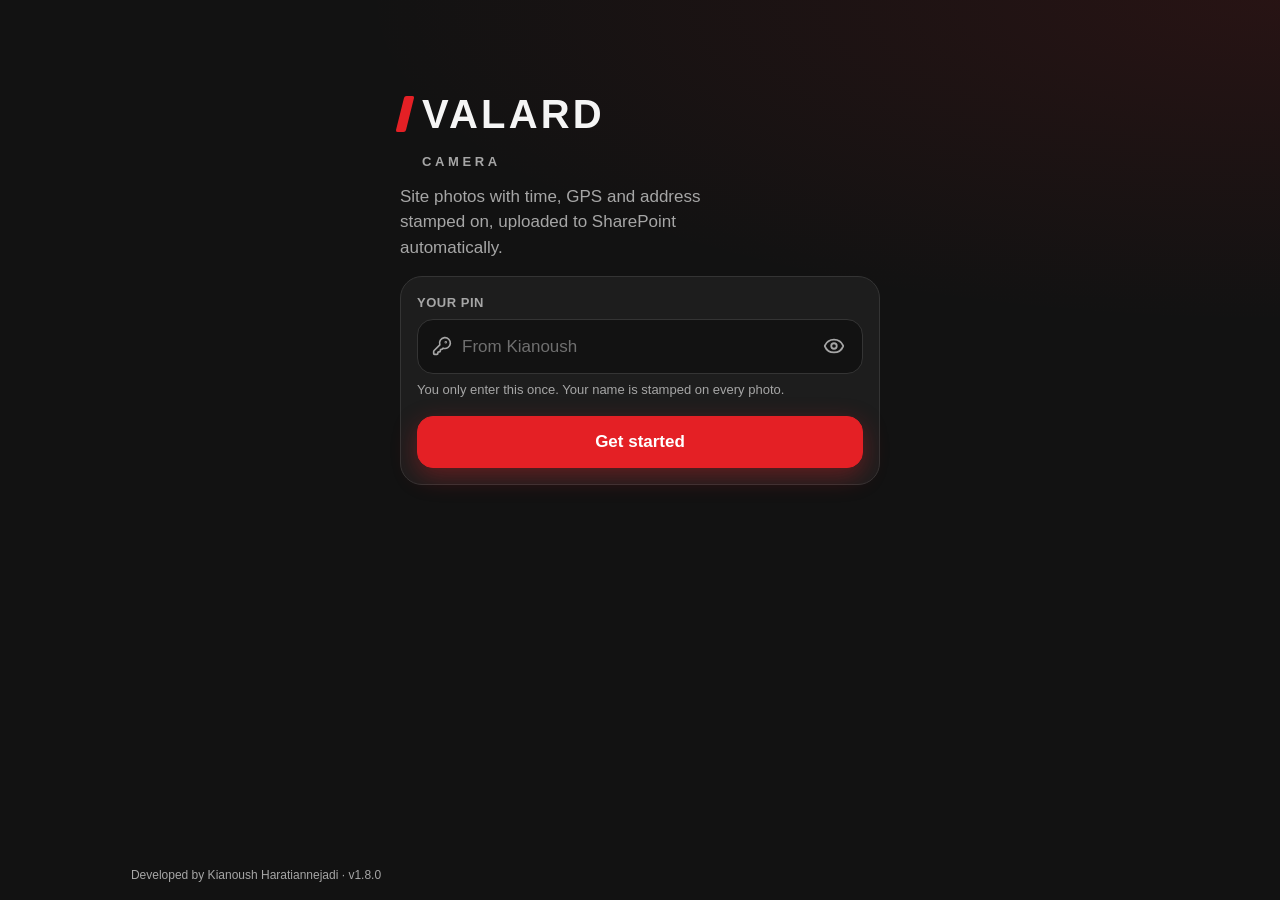
<file: index.html>
<!doctype html>
<html lang="en">
<head>
<meta charset="utf-8">
<meta name="viewport" content="width=device-width, initial-scale=1, viewport-fit=cover">
<title>Valard Camera</title>
<meta name="theme-color" content="#141414">
<meta name="apple-mobile-web-app-capable" content="yes">
<meta name="mobile-web-app-capable" content="yes">
<meta name="apple-mobile-web-app-status-bar-style" content="black-translucent">
<meta name="apple-mobile-web-app-title" content="Valard Cam">
<link rel="manifest" href="manifest.webmanifest">
<link rel="apple-touch-icon" href="icons/icon-180.png">
<link rel="icon" href="icons/icon-192.png">
<link rel="stylesheet" href="style.css">
</head>
<body>

<!-- Icon sprite (Lucide, 24px grid, 2px stroke) -->
<svg width="0" height="0" style="position:absolute" aria-hidden="true">
  <defs>
    <symbol id="i-pin" viewBox="0 0 24 24"><path d="M20 10c0 4.993-5.539 10.193-7.399 11.799a1 1 0 0 1-1.202 0C9.539 20.193 4 14.993 4 10a8 8 0 0 1 16 0"/><circle cx="12" cy="10" r="3"/></symbol>
    <symbol id="i-gear" viewBox="0 0 24 24"><circle cx="12" cy="12" r="3"/><path d="M19.4 15a1.65 1.65 0 0 0 .33 1.82l.06.06a2 2 0 1 1-2.83 2.83l-.06-.06a1.65 1.65 0 0 0-1.82-.33 1.65 1.65 0 0 0-1 1.51V21a2 2 0 1 1-4 0v-.09A1.65 1.65 0 0 0 9 19.4a1.65 1.65 0 0 0-1.82.33l-.06.06a2 2 0 1 1-2.83-2.83l.06-.06A1.65 1.65 0 0 0 4.68 15a1.65 1.65 0 0 0-1.51-1H3a2 2 0 1 1 0-4h.09A1.65 1.65 0 0 0 4.6 9a1.65 1.65 0 0 0-.33-1.82l-.06-.06a2 2 0 1 1 2.83-2.83l.06.06A1.65 1.65 0 0 0 9 4.68a1.65 1.65 0 0 0 1-1.51V3a2 2 0 1 1 4 0v.09a1.65 1.65 0 0 0 1 1.51 1.65 1.65 0 0 0 1.82-.33l.06-.06a2 2 0 1 1 2.83 2.83l-.06.06A1.65 1.65 0 0 0 19.4 9a1.65 1.65 0 0 0 1.51 1H21a2 2 0 1 1 0 4h-.09a1.65 1.65 0 0 0-1.51 1z"/></symbol>
    <symbol id="i-camera" viewBox="0 0 24 24"><path d="M14.5 4h-5L7 7H4a2 2 0 0 0-2 2v9a2 2 0 0 0 2 2h16a2 2 0 0 0 2-2V9a2 2 0 0 0-2-2h-3l-2.5-3z"/><circle cx="12" cy="13" r="3"/></symbol>
    <symbol id="i-video" viewBox="0 0 24 24"><path d="m16 13 5.223 3.482a.5.5 0 0 0 .777-.416V7.87a.5.5 0 0 0-.752-.432L16 10.5"/><rect x="2" y="6" width="14" height="12" rx="2"/></symbol>
    <symbol id="i-cloud" viewBox="0 0 24 24"><path d="M12 13v8"/><path d="M4 14.899A7 7 0 1 1 15.71 8h1.79a4.5 4.5 0 0 1 2.5 8.242"/><path d="m8 17 4-4 4 4"/></symbol>
    <symbol id="i-check" viewBox="0 0 24 24"><circle cx="12" cy="12" r="10"/><path d="m9 12 2 2 4-4"/></symbol>
    <symbol id="i-alert" viewBox="0 0 24 24"><path d="m21.73 18-8-14a2 2 0 0 0-3.48 0l-8 14A2 2 0 0 0 4 21h16a2 2 0 0 0 1.73-3"/><path d="M12 9v4"/><path d="M12 17h.01"/></symbol>
    <symbol id="i-retake" viewBox="0 0 24 24"><path d="M3 12a9 9 0 1 0 9-9 9.75 9.75 0 0 0-6.74 2.74L3 8"/><path d="M3 3v5h5"/></symbol>
    <symbol id="i-download" viewBox="0 0 24 24"><path d="M21 15v4a2 2 0 0 1-2 2H5a2 2 0 0 1-2-2v-4"/><path d="m7 10 5 5 5-5"/><path d="M12 15V3"/></symbol>
    <symbol id="i-back" viewBox="0 0 24 24"><path d="m15 18-6-6 6-6"/></symbol>
    <symbol id="i-user" viewBox="0 0 24 24"><path d="M19 21v-2a4 4 0 0 0-4-4H9a4 4 0 0 0-4 4v2"/><circle cx="12" cy="7" r="4"/></symbol>
    <symbol id="i-key" viewBox="0 0 24 24"><path d="M2.586 17.414A2 2 0 0 0 2 18.828V21a1 1 0 0 0 1 1h3a1 1 0 0 0 1-1v-1a1 1 0 0 1 1-1h1a1 1 0 0 0 1-1v-1a1 1 0 0 1 1-1h.172a2 2 0 0 0 1.414-.586l.814-.814a6.5 6.5 0 1 0-4-4z"/><circle cx="16.5" cy="7.5" r=".5"/></symbol>
    <symbol id="i-eye" viewBox="0 0 24 24"><path d="M2.062 12.348a1 1 0 0 1 0-.696 10.75 10.75 0 0 1 19.876 0 1 1 0 0 1 0 .696 10.75 10.75 0 0 1-19.876 0"/><circle cx="12" cy="12" r="3"/></symbol>
    <symbol id="i-x" viewBox="0 0 24 24"><path d="M18 6 6 18"/><path d="m6 6 12 12"/></symbol>
    <symbol id="i-folder" viewBox="0 0 24 24"><path d="M20 20a2 2 0 0 0 2-2V8a2 2 0 0 0-2-2h-7.9a2 2 0 0 1-1.69-.9L9.6 3.9A2 2 0 0 0 7.93 3H4a2 2 0 0 0-2 2v13a2 2 0 0 0 2 2Z"/></symbol>
  </defs>
</svg>

<!-- One-time setup -->
<section id="setup" class="screen" hidden>
  <div class="setup-hero" data-enter>
    <div class="wordmark big"><span class="wm-bar"></span>VALARD<small>CAMERA</small></div>
    <p class="lead">Site photos with time, GPS and address stamped on, uploaded to SharePoint automatically.</p>
  </div>
  <form class="card form" id="setup-form" data-enter onsubmit="return false">
    <label class="field" for="setup-code">
      <span class="field-label">Your PIN</span>
      <span class="input-wrap"><svg class="ic"><use href="#i-key"/></svg>
        <input id="setup-code" type="password" autocomplete="off" autocapitalize="off" autocorrect="off" spellcheck="false" placeholder="From Kianoush">
        <button type="button" class="reveal" data-reveal="setup-code" aria-label="Show PIN"><svg class="ic"><use href="#i-eye"/></svg></button></span>
      <span class="hint">You only enter this once. Your name is stamped on every photo.</span>
    </label>
    <p id="setup-err" class="err" role="alert"></p>
    <button id="setup-save" class="btn primary block" type="submit">Get started</button>
  </form>
  <p class="credit app-credit" data-enter></p>
</section>

<!-- Home / capture -->
<section id="home" class="screen" hidden>
  <header class="topbar" data-enter>
    <div class="wordmark"><span class="wm-bar"></span>VALARD<small>CAMERA</small></div>
    <button id="open-settings" class="icon-btn" aria-label="Settings"><svg class="ic"><use href="#i-gear"/></svg></button>
  </header>

  <div class="clock" data-enter aria-live="off">
    <div class="clock-hello" id="hello"></div>
    <div class="clock-time" id="clock-time">--:--:--</div>
    <div class="clock-date" id="clock-date"></div>
  </div>

  <div class="card loc" data-enter>
    <div class="loc-head">
      <div class="loc-icon"><svg class="ic"><use href="#i-pin"/></svg></div>
      <div class="loc-text">
        <div class="addr" id="addr-text">Finding address…</div>
        <div class="coords" id="coords-text">Waiting for GPS</div>
      </div>
    </div>
    <div class="chips">
      <div class="chip-stat"><span class="dot" id="gps-dot"></span><span id="gps-text">GPS searching</span></div>
      <div class="chip-stat compass-chip">
        <svg class="dial" viewBox="0 0 40 40" aria-hidden="true">
          <circle cx="20" cy="20" r="18" class="dial-ring"/>
          <g id="dial-rose">
            <path d="M20 5 L23 20 L20 18 L17 20 Z" class="dial-n"/>
            <path d="M20 35 L17 20 L20 22 L23 20 Z" class="dial-s"/>
          </g>
        </svg>
        <span id="compass-text">Compass</span>
      </div>
      <button id="compass-enable" class="chip-btn" hidden>Enable compass</button>
    </div>
  </div>

  <div class="sync" id="sync" data-enter>
    <svg class="ic sync-ic" id="sync-ic"><use href="#i-check"/></svg>
    <span id="queue-banner">Ready</span>
  </div>

  <div id="testmode" class="card warn" hidden>
    <svg class="ic"><use href="#i-alert"/></svg>
    <span>Not connected. Enter the team code in Settings. Photos are saved to your phone for now.</span>
  </div>

  <section class="recent" data-enter aria-labelledby="recent-title">
    <div class="recent-head">
      <h2 id="recent-title">Recent photos</h2>
      <span class="muted small">Last 48 hours <span id="recent-count"></span></span>
    </div>
    <ul class="recent-list" id="recent-list"></ul>
  </section>

  <div class="shutter-wrap" data-enter>
    <div class="capture-row">
      <div class="capture">
        <button id="video-btn" class="shutter video" aria-label="Record video">
          <span class="shutter-core"><svg class="ic"><use href="#i-video"/></svg></span>
        </button>
        <p class="shutter-label">Video</p>
      </div>
      <div class="capture">
        <button id="shutter" class="shutter" aria-label="Take photo">
          <span class="shutter-halo"></span>
          <span class="shutter-core"><svg class="ic"><use href="#i-camera"/></svg></span>
        </button>
        <p class="shutter-label">Photo</p>
      </div>
    </div>
    <p class="credit app-credit"></p>
  </div>
</section>

<!-- Preview / approve -->
<section id="preview" class="screen dark" hidden>
  <div class="preview-img"><img id="preview-img" alt="Stamped photo preview"><video id="preview-video" playsinline controls hidden></video></div>
  <div class="sheet" id="preview-sheet">
    <div class="sheet-dest"><svg class="ic"><use href="#i-folder"/></svg><span id="preview-dest">Photos</span><span id="preview-note" class="preview-note" hidden></span></div>
    <div class="preview-actions">
      <button id="retake" class="btn"><svg class="ic"><use href="#i-retake"/></svg>Retake</button>
      <button id="approve" class="btn primary"><svg class="ic"><use href="#i-cloud"/></svg>Approve &amp; upload</button>
    </div>
    <button id="save-copy" class="link-btn"><svg class="ic"><use href="#i-download"/></svg>Save a copy to my phone</button>
  </div>
</section>

<!-- Settings -->
<section id="settings" class="screen" hidden>
  <header class="topbar" data-enter>
    <button id="close-settings" class="icon-btn back" aria-label="Back"><svg class="ic"><use href="#i-back"/></svg></button>
    <div class="topbar-title">Settings</div>
    <span class="icon-btn-spacer"></span>
  </header>
  <form class="card form" data-enter onsubmit="return false">
    <div class="field">
      <span class="field-label">Signed in as</span>
      <div class="whoami"><svg class="ic"><use href="#i-user"/></svg><span id="set-name"></span></div>
    </div>
    <label class="field" for="set-code">
      <span class="field-label">New PIN</span>
      <span class="input-wrap"><svg class="ic"><use href="#i-key"/></svg>
        <input id="set-code" type="password" autocomplete="off" autocapitalize="off" autocorrect="off" spellcheck="false" placeholder="Only if Kianoush gives you a new one">
        <button type="button" class="reveal" data-reveal="set-code" aria-label="Show PIN"><svg class="ic"><use href="#i-eye"/></svg></button></span>
    </label>
    <button id="set-save" class="btn primary block" type="submit">Use new PIN</button>
  </form>
  <div class="card" data-enter>
    <div class="row-between"><span class="field-label">Uploads</span><span id="set-queue" class="muted"></span></div>
    <button id="set-retry" class="btn block">Upload waiting photos now</button>
  </div>
  <p class="muted small center" id="set-version" data-enter></p>
  <p class="credit app-credit" data-enter></p>
</section>

<div id="busy" class="busy" hidden>
  <div class="busy-card">
    <svg class="ring" viewBox="0 0 50 50" aria-hidden="true"><circle cx="25" cy="25" r="20"/></svg>
    <p id="busy-text">Stamping photo…</p>
  </div>
</div>
<div id="photo" class="modal" role="dialog" aria-modal="true" aria-labelledby="photo-when" hidden>
  <div class="modal-card">
    <button id="photo-close" class="icon-btn modal-close" aria-label="Close"><svg class="ic"><use href="#i-x"/></svg></button>
    <img id="photo-img" alt="Selected photo">
    <div class="modal-info">
      <div id="photo-when" class="modal-when"></div>
      <div id="photo-status" class="recent-status"></div>
      <div class="sheet-dest"><svg class="ic"><use href="#i-folder"/></svg><span id="photo-dest"></span></div>
    </div>
  </div>
</div>
<div id="toast" class="toast" role="status" aria-live="polite" hidden></div>
<input id="camera-input" type="file" accept="image/*" capture="environment" hidden>
<input id="video-input" type="file" accept="video/*" capture="environment" hidden>

<script src="vendor/gsap.min.js"></script>
<script src="config.js"></script>
<script src="stamp.js"></script>
<script src="ui.js"></script>
<script src="app.js"></script>
</body>
</html>
</file>
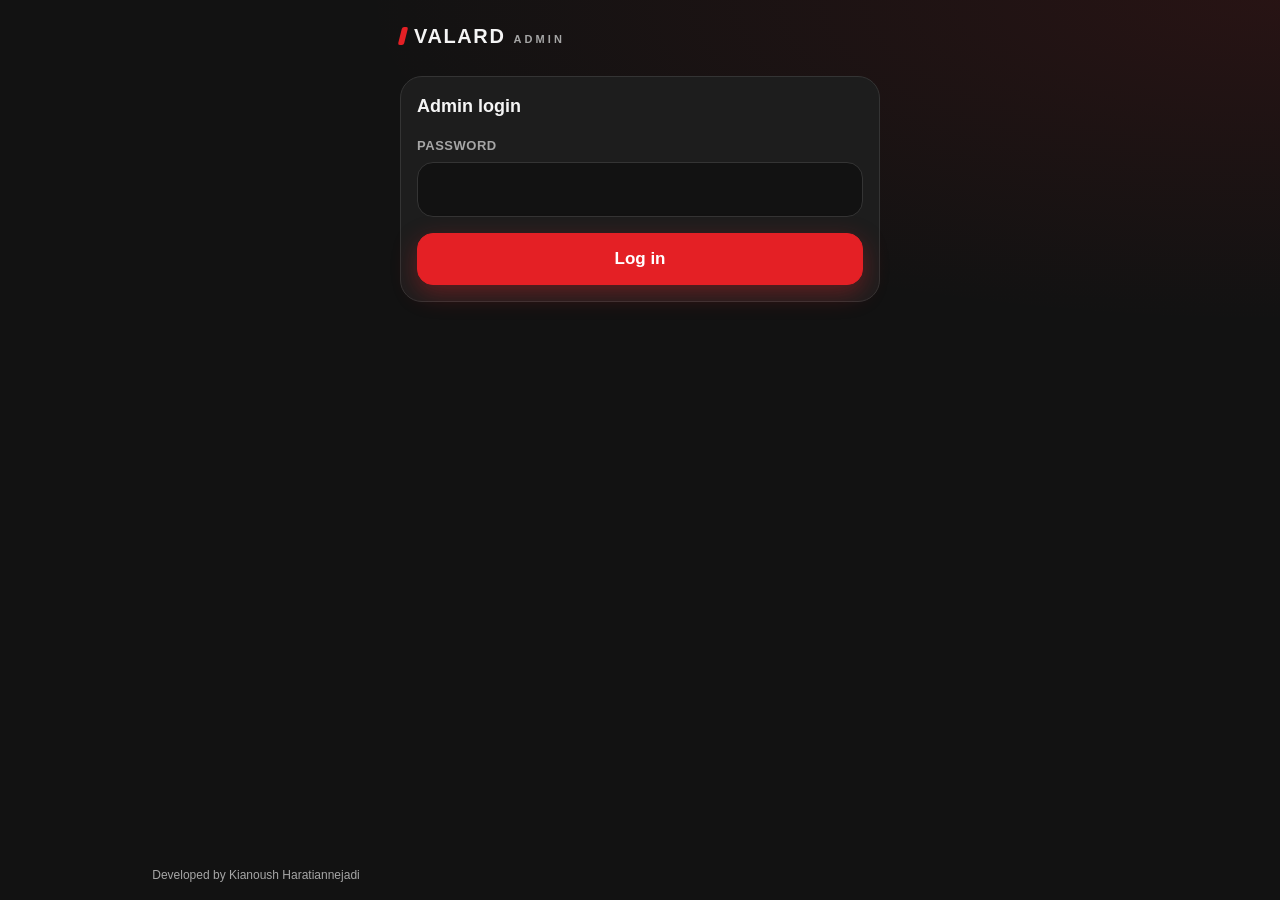
<file: admin.html>
<!doctype html>
<html lang="en">
<head>
<meta charset="utf-8">
<meta name="viewport" content="width=device-width, initial-scale=1, viewport-fit=cover">
<title>Valard Camera Admin</title>
<meta name="robots" content="noindex">
<link rel="icon" href="icons/icon-192.png">
<link rel="stylesheet" href="style.css">
<style>
  .screen { position: static; min-height: 100%; }
  h2 { margin: 0; font-size: 18px; }
  a { color: #ff6b6f; }
  .people { display: flex; flex-direction: column; gap: 8px; }
  .person {
    display: grid; grid-template-columns: 1fr auto auto; align-items: center; gap: 8px;
    background: var(--bg); border: 1px solid var(--line); border-radius: var(--r-md); padding: 8px 8px 8px 14px;
  }
  .person .who { font-weight: 700; }
  .person .pin { font: 14px ui-monospace, Menlo, Consolas, monospace; color: var(--muted); }
  .person .pin.shown { color: var(--text); }
  .mini { min-height: 40px; min-width: 40px; padding: 0 10px; border-radius: 10px; border: 1px solid var(--line); background: var(--surface-2); color: var(--text); font-weight: 600; font-size: 14px; }
  .mini.danger { color: #ff6b6f; }
  .add-row { display: grid; grid-template-columns: 1fr; gap: 10px; }
  .pin-row { display: grid; grid-template-columns: 1fr auto; gap: 8px; }
  .status { font-size: 14px; margin: 0; }
  .status.ok { color: var(--good); }
  .status.warn { color: var(--ok); }
  .empty { color: var(--muted); font-size: 14px; text-align: center; padding: 12px; }
  .steps { margin: 0; padding-left: 20px; color: var(--muted); font-size: 14px; display: grid; gap: 4px; }
  .steps b { color: var(--text); }
</style>
</head>
<body>
<section class="screen">
  <header class="topbar">
    <div class="wordmark"><span class="wm-bar"></span>VALARD<small>ADMIN</small></div>
    <button id="logout" class="mini" hidden>Log out</button>
  </header>

  <!-- Login -->
  <form id="login" class="card form" onsubmit="return false">
    <h2>Admin login</h2>
    <label class="field">
      <span class="field-label">Password</span>
      <span class="input-wrap"><input id="pass" type="password" autocomplete="current-password"></span>
    </label>
    <p id="login-err" class="err" role="alert"></p>
    <button id="login-btn" class="btn primary block" type="submit">Log in</button>
  </form>

  <!-- First-time setup -->
  <form id="setup" class="card form" onsubmit="return false" hidden>
    <h2>First-time setup</h2>
    <ol class="steps">
      <li>Open <a href="https://github.com/settings/personal-access-tokens/new" target="_blank" rel="noopener">GitHub › New fine-grained token</a>.</li>
      <li>Name it <b>Valard Camera admin</b>, expiration up to 1 year.</li>
      <li>Repository access: <b>Only select repositories › Valard-Camera-app</b>.</li>
      <li>Permissions › Repository › <b>Contents: Read and write</b>. Generate and copy it.</li>
    </ol>
    <label class="field">
      <span class="field-label">GitHub token</span>
      <span class="input-wrap"><input id="token" type="password" autocomplete="off" spellcheck="false" placeholder="github_pat_…"></span>
      <span class="hint">Stored only encrypted with your admin password.</span>
    </label>
    <p id="setup-err" class="err" role="alert"></p>
    <button id="setup-btn" class="btn primary block" type="submit">Save setup</button>
  </form>

  <!-- People -->
  <div id="main" hidden>
    <div class="card">
      <div class="row-between"><h2>People &amp; PINs</h2><span id="count" class="muted small"></span></div>
      <div id="people" class="people"></div>
    </div>

    <form id="add" class="card form" onsubmit="return false" style="margin-top:16px">
      <h2>Add a person</h2>
      <div class="add-row">
        <label class="field">
          <span class="field-label">Name (stamped on photos)</span>
          <span class="input-wrap"><input id="new-name" autocomplete="off" autocapitalize="words" placeholder="e.g. John Smith"></span>
        </label>
        <label class="field">
          <span class="field-label">PIN</span>
          <div class="pin-row">
            <span class="input-wrap"><input id="new-pin" autocomplete="off" autocapitalize="off" spellcheck="false" placeholder="Same as in the flow"></span>
            <button id="gen" class="mini" type="button">Generate</button>
          </div>
          <span class="hint">Remember: the PIN must also be in the flow's Condition (OR).</span>
        </label>
      </div>
      <p id="add-err" class="err" role="alert"></p>
      <button id="add-btn" class="btn block" type="submit">Add to list</button>
    </form>

    <div class="card" style="margin-top:16px">
      <button id="save" class="btn primary block">Save changes</button>
      <p id="status" class="status muted"></p>
    </div>
  </div>

  <p class="credit">Developed by Kianoush Haratiannejadi</p>
</section>

<script>
(function () {
  'use strict';
  const REPO = 'Kianoush-h/Valard-Camera-app';
  const PIN_ITER = 200000, ADMIN_ITER = 310000;
  const $ = id => document.getElementById(id);
  const te = new TextEncoder(), td = new TextDecoder();
  const b64 = a => btoa(String.fromCharCode(...new Uint8Array(a)));
  const unb64 = s => Uint8Array.from(atob(s), c => c.charCodeAt(0));
  const hex = a => Array.from(a, b => b.toString(16).padStart(2, '0')).join('');
  const b64utf8 = s => btoa(unescape(encodeURIComponent(s)));
  const rnd = n => crypto.getRandomValues(new Uint8Array(n));

  let session = null; // { pass, token, people: [{name, pin, added}] }
  let dirty = false;

  // ---------- crypto

  async function passKey(pass, salt, iter) {
    const base = await crypto.subtle.importKey('raw', te.encode(pass), 'PBKDF2', false, ['deriveKey']);
    return crypto.subtle.deriveKey({ name: 'PBKDF2', salt, iterations: iter, hash: 'SHA-256' },
      base, { name: 'AES-GCM', length: 256 }, false, ['encrypt', 'decrypt']);
  }

  async function sealAdmin(pass, obj) {
    const salt = rnd(16), iv = rnd(12);
    const key = await passKey(pass, salt, ADMIN_ITER);
    const data = await crypto.subtle.encrypt({ name: 'AES-GCM', iv }, key, te.encode(JSON.stringify(obj)));
    return JSON.stringify({ v: 1, salt: b64(salt), iter: ADMIN_ITER, iv: b64(iv), data: b64(data) }, null, 1);
  }

  async function openAdmin(pass, blob) {
    const key = await passKey(pass, unb64(blob.salt), blob.iter);
    const plain = await crypto.subtle.decrypt({ name: 'AES-GCM', iv: unb64(blob.iv) }, key, unb64(blob.data));
    return JSON.parse(td.decode(plain));
  }

  // pins.json entry: id = first 16 bytes of PBKDF2(pin), name encrypted with bytes 32..64.
  async function pinEntry(pin, salt, name) {
    const base = await crypto.subtle.importKey('raw', te.encode(pin), 'PBKDF2', false, ['deriveBits']);
    const bits = new Uint8Array(await crypto.subtle.deriveBits({ name: 'PBKDF2', salt, iterations: PIN_ITER, hash: 'SHA-256' }, base, 512));
    const key = await crypto.subtle.importKey('raw', bits.slice(32, 64), 'AES-GCM', false, ['encrypt']);
    const iv = rnd(12);
    const data = await crypto.subtle.encrypt({ name: 'AES-GCM', iv }, key, te.encode(JSON.stringify({ name })));
    return [hex(bits.slice(0, 16)), { iv: b64(iv), data: b64(data) }];
  }

  // ---------- GitHub

  async function gh(path, opts) {
    const o = opts || {};
    return fetch(`https://api.github.com/repos/${REPO}/contents/${path}`, Object.assign({}, o, {
      headers: Object.assign({ Authorization: 'Bearer ' + session.token, Accept: 'application/vnd.github+json' }, o.headers || {}),
    }));
  }

  // Plain-language reasons for GitHub API failures.
  function ghError(status, detail) {
    const why = {
      401: 'The token is not valid (expired, revoked or not copied fully). Create a new one and paste it again.',
      403: 'The token is missing permission. Edit it on GitHub: Permissions › Repository › Contents: Read and write.',
      404: 'The token cannot see the Valard-Camera-app repo. Edit it on GitHub: Repository access › Only select repositories › Valard-Camera-app.',
      409: 'GitHub reported a conflict. Wait a few seconds and save again.',
      422: 'GitHub rejected the file. Try saving again.',
    }[status];
    return new Error(`GitHub error ${status}. ` + (why || (detail || '').slice(0, 160)));
  }

  // Confirms the token can read the repo before anything is saved.
  async function checkToken() {
    const r = await fetch(`https://api.github.com/repos/${REPO}`, {
      headers: { Authorization: 'Bearer ' + session.token, Accept: 'application/vnd.github+json' },
    });
    if (!r.ok) throw ghError(r.status, await r.text());
  }

  async function readRepoFile(path) {
    const r = await gh(path + '?ref=main&t=' + Date.now());
    if (r.status === 404) return null;
    if (!r.ok) throw ghError(r.status, await r.text());
    const j = await r.json();
    return { sha: j.sha, text: decodeURIComponent(escape(atob(j.content.replace(/\n/g, '')))) };
  }

  async function writeRepoFile(path, text, message) {
    const cur = await readRepoFile(path);
    const r = await gh(path, {
      method: 'PUT',
      body: JSON.stringify({ message, content: b64utf8(text), branch: 'main', sha: cur ? cur.sha : undefined }),
    });
    if (!r.ok) throw ghError(r.status, await r.text());
  }

  // ---------- views

  function view(name) {
    $('login').hidden = name !== 'login';
    $('setup').hidden = name !== 'setup';
    $('main').hidden = name !== 'main';
    $('logout').hidden = name !== 'main';
  }

  function setStatus(msg, kind) { $('status').textContent = msg; $('status').className = 'status ' + (kind || 'muted'); }

  function render() {
    const list = $('people');
    list.innerHTML = '';
    const people = session.people;
    $('count').textContent = `${people.length} ${people.length === 1 ? 'person' : 'people'}`;
    if (!people.length) {
      list.innerHTML = '<div class="empty">No one yet. Add the first person below.</div>';
    }
    people.forEach((p, i) => {
      const row = document.createElement('div');
      row.className = 'person';
      row.innerHTML = '<div><div class="who"></div><div class="pin">••••••••</div></div>'
        + '<button class="mini" type="button">Show</button><button class="mini danger" type="button">Remove</button>';
      row.querySelector('.who').textContent = p.name;
      const pinEl = row.querySelector('.pin');
      const [showBtn, rmBtn] = row.querySelectorAll('button');
      showBtn.onclick = () => {
        const shown = pinEl.classList.toggle('shown');
        pinEl.textContent = shown ? p.pin : '••••••••';
        showBtn.textContent = shown ? 'Hide' : 'Show';
      };
      rmBtn.onclick = () => {
        if (!confirm(`Remove ${p.name}? Also remove their PIN from the flow.`)) return;
        people.splice(i, 1);
        dirty = true; render();
      };
      list.appendChild(row);
    });
    if (dirty) setStatus('Unsaved changes. Tap Save changes.', 'warn');
  }

  // ---------- actions

  $('login-btn').onclick = async () => {
    const pass = $('pass').value;
    $('login-err').textContent = '';
    if (!pass) return;
    $('login-btn').disabled = true; $('login-btn').textContent = 'Checking…';
    try {
      const r = await fetch('admin.json?t=' + Date.now(), { cache: 'no-store' });
      if (r.status === 404) { session = { pass, token: '', people: [] }; view('setup'); return; }
      if (!r.ok) throw new Error('Could not load admin.json');
      let data;
      try { data = await openAdmin(pass, await r.json()); } catch (e) { throw new Error('Wrong password.'); }
      session = { pass, token: data.token, people: data.people || [] };
      // Use the newest copy straight from GitHub (the website copy can lag ~1 min after a save).
      try {
        const fresh = await readRepoFile('admin.json');
        if (fresh) { const d2 = await openAdmin(pass, JSON.parse(fresh.text)); session.token = d2.token; session.people = d2.people || []; }
      } catch (e) { /* fall back to the website copy */ }
      dirty = false;
      view('main'); render(); setStatus('Logged in.', 'ok');
    } catch (e) {
      $('login-err').textContent = e.message;
    } finally {
      $('login-btn').disabled = false; $('login-btn').textContent = 'Log in';
    }
  };

  $('setup-btn').onclick = async () => {
    const token = $('token').value.trim();
    $('setup-err').textContent = '';
    if (!/^(github_pat_|ghp_)\S+$/.test(token)) { $('setup-err').textContent = 'Paste the whole token. It starts with github_pat_ (no spaces).'; return; }
    $('setup-btn').disabled = true; $('setup-btn').textContent = 'Checking token…';
    try {
      session.token = token;
      await checkToken();
      $('setup-btn').textContent = 'Saving…';
      await save('Set up admin');
      view('main'); render();
    } catch (e) {
      $('setup-err').textContent = e.message;
    } finally {
      $('setup-btn').disabled = false; $('setup-btn').textContent = 'Save setup';
    }
  };

  $('gen').onclick = () => {
    const chars = 'ABCDEFGHJKMNPQRSTUVWXYZabcdefghjkmnpqrstuvwxyz23456789';
    $('new-pin').value = Array.from(rnd(9), b => chars[b % chars.length]).join('');
  };

  $('add-btn').onclick = () => {
    const name = $('new-name').value.trim().replace(/\s+/g, ' ');
    const pin = $('new-pin').value.trim();
    $('add-err').textContent = '';
    if (!name) { $('add-err').textContent = 'Enter a name.'; return; }
    if (pin.length < 6) { $('add-err').textContent = 'PIN must be at least 6 characters.'; return; }
    if (session.people.some(p => p.pin === pin)) { $('add-err').textContent = 'That PIN is already used by someone else.'; return; }
    session.people.push({ name, pin, added: new Date().toISOString().slice(0, 10) });
    $('new-name').value = ''; $('new-pin').value = '';
    dirty = true; render();
  };

  async function save(message) {
    setStatus('Saving…', 'muted');
    const salt = rnd(16);
    const entries = {};
    for (const p of session.people) {
      const [id, e] = await pinEntry(p.pin, salt, p.name);
      entries[id] = e;
    }
    const pinsJson = JSON.stringify({ v: 1, salt: b64(salt), iter: PIN_ITER, entries }, null, 1);
    const adminJson = await sealAdmin(session.pass, { token: session.token, people: session.people });
    await writeRepoFile('admin.json', adminJson, message + ' (admin)');
    await writeRepoFile('pins.json', pinsJson, message + ' (pins)');
    dirty = false;
    setStatus('Saved. Live in the app in about 1 minute.', 'ok');
  }

  $('save').onclick = async () => {
    $('save').disabled = true;
    try { await save(`Update people (${session.people.length})`); }
    catch (e) { setStatus(e.message, 'warn'); }
    finally { $('save').disabled = false; }
  };

  $('logout').onclick = () => {
    if (dirty && !confirm('You have unsaved changes. Log out anyway?')) return;
    session = null; dirty = false; $('pass').value = ''; view('login');
  };

  window.addEventListener('beforeunload', e => { if (dirty) { e.preventDefault(); e.returnValue = ''; } });
})();
</script>
</body>
</html>
</file>
<file: style.css>
/* Valard Camera UI. Brand: charcoal #333333, red #E42025. Dark, high contrast for outdoor use. */
:root {
  --bg: #121212;
  --surface: #1d1d1d;
  --surface-2: #272727;
  --line: #343434;
  --text: #f5f5f5;
  --muted: #a6a6a6;
  --red: #e42025;
  --red-press: #c3171c;
  --red-soft: rgba(228, 32, 37, .14);
  --on-red: #ffffff;
  --good: #30d158;
  --ok: #ffd60a;
  --bad: #ff453a;

  --r-sm: 12px;
  --r-md: 16px;
  --r-lg: 22px;
  --s1: 4px; --s2: 8px; --s3: 12px; --s4: 16px; --s5: 24px; --s6: 32px;
  --font: -apple-system, BlinkMacSystemFont, "SF Pro Text", "Inter", "Segoe UI", Roboto, Helvetica, Arial, sans-serif;
  --shadow: 0 10px 30px rgba(0, 0, 0, .45);
}

* { box-sizing: border-box; -webkit-tap-highlight-color: transparent; }
[hidden] { display: none !important; }

html, body {
  margin: 0; height: 100%;
  background: var(--bg); color: var(--text);
  font: 16px/1.5 var(--font);
  -webkit-font-smoothing: antialiased;
  -webkit-user-select: none; user-select: none;
  overscroll-behavior: none;
}
button { font: inherit; color: inherit; touch-action: manipulation; cursor: pointer; }
:focus-visible { outline: 3px solid var(--red); outline-offset: 2px; }

.ic { width: 22px; height: 22px; fill: none; stroke: currentColor; stroke-width: 2; stroke-linecap: round; stroke-linejoin: round; flex: none; }

/* ---------- screens (stacked so they can cross-animate) */
.screen {
  position: fixed; inset: 0; overflow-y: auto; -webkit-overflow-scrolling: touch;
  display: flex; flex-direction: column; gap: var(--s4);
  padding: calc(env(safe-area-inset-top) + var(--s3)) var(--s4) calc(env(safe-area-inset-bottom) + var(--s4));
  background:
    radial-gradient(120% 60% at 100% 0%, rgba(228, 32, 37, .10), transparent 60%),
    var(--bg);
}
.screen.dark { background: #000; padding: 0; gap: 0; }
@media (min-width: 560px) { .screen > * { width: 100%; max-width: 480px; margin-left: auto; margin-right: auto; } }

/* ---------- brand */
.wordmark {
  display: flex; align-items: baseline; gap: 8px;
  font-weight: 900; font-size: 20px; letter-spacing: .08em;
}
.wordmark small { font-size: 11px; font-weight: 700; letter-spacing: .28em; color: var(--muted); }
.wm-bar { width: 6px; height: 18px; background: var(--red); border-radius: 2px; align-self: center; transform: skewX(-14deg); }
.wordmark.big { font-size: 40px; gap: 12px; flex-wrap: wrap; }
.wordmark.big .wm-bar { width: 10px; height: 36px; }
.wordmark.big small { flex-basis: 100%; font-size: 13px; margin-left: 22px; margin-top: -4px; }
.setup-hero { margin-top: 8vh; }

.topbar { display: flex; align-items: center; justify-content: space-between; min-height: 48px; }
.topbar-title { font-weight: 700; font-size: 17px; }
.icon-btn {
  width: 44px; height: 44px; border-radius: 50%; border: 1px solid var(--line);
  background: var(--surface); display: grid; place-items: center; transition: background .15s, transform .15s;
}
.icon-btn:active { background: var(--surface-2); transform: scale(.94); }
.icon-btn-spacer { width: 44px; }

/* ---------- cards & text */
.card {
  background: var(--surface); border: 1px solid var(--line); border-radius: var(--r-lg);
  padding: var(--s4); display: flex; flex-direction: column; gap: var(--s3);
}
.muted { color: var(--muted); margin: 0; }
.small { font-size: 13px; }
.center { text-align: center; }
.row-between { display: flex; align-items: center; justify-content: space-between; gap: var(--s3); }
.row-between .muted { font-size: 14px; }
.credit { text-align: center; font-size: 12px; color: var(--muted); margin: auto 0 0; padding-top: var(--s2); }
.lead { color: var(--muted); font-size: 17px; margin: var(--s3) 0 0; max-width: 34ch; }
.err { color: var(--bad); margin: 0; min-height: 1.2em; font-size: 14px; }
.err:empty { display: none; }

/* ---------- forms */
.form { gap: var(--s4); }
.field { display: flex; flex-direction: column; gap: 6px; }
.field-label { font-size: 13px; font-weight: 600; letter-spacing: .04em; text-transform: uppercase; color: var(--muted); }
.hint { font-size: 13px; color: var(--muted); }
.whoami { display: flex; align-items: center; gap: 10px; min-height: 52px; padding: 0 14px; background: var(--bg); border: 1.5px solid var(--line); border-radius: var(--r-md); font-size: 17px; font-weight: 600; }
.whoami .ic { color: var(--muted); width: 20px; height: 20px; }
.input-wrap {
  display: flex; align-items: center; gap: 10px; padding: 0 6px 0 14px; min-height: 52px;
  background: var(--bg); border: 1.5px solid var(--line); border-radius: var(--r-md);
  transition: border-color .15s, box-shadow .15s;
}
.input-wrap > .ic { color: var(--muted); width: 20px; height: 20px; }
.input-wrap:focus-within { border-color: var(--red); box-shadow: 0 0 0 4px var(--red-soft); }
.input-wrap input {
  flex: 1; min-width: 0; border: 0; outline: 0; background: transparent; color: var(--text);
  font: inherit; font-size: 17px; padding: 14px 0; -webkit-user-select: text; user-select: text;
}
.input-wrap input::placeholder { color: #6f6f6f; }
.reveal { width: 44px; height: 44px; border: 0; background: none; color: var(--muted); display: grid; place-items: center; border-radius: 50%; }
.reveal[aria-pressed="true"] { color: var(--text); }

/* ---------- buttons */
.btn {
  display: inline-flex; align-items: center; justify-content: center; gap: 8px;
  min-height: 52px; padding: 0 18px; border-radius: var(--r-md);
  font-weight: 700; font-size: 17px; border: 1px solid var(--line);
  background: var(--surface-2); color: var(--text);
  transition: background .15s, transform .15s;
}
.btn:active { transform: scale(.97); }
.btn.primary { background: var(--red); border-color: var(--red); color: var(--on-red); box-shadow: 0 8px 24px rgba(228, 32, 37, .35); }
.btn.primary:active { background: var(--red-press); }
.btn.block { width: 100%; }
.btn[disabled] { opacity: .5; pointer-events: none; }
.link-btn {
  display: inline-flex; align-items: center; justify-content: center; gap: 8px;
  border: 0; background: none; color: var(--muted); min-height: 44px; font-size: 15px; font-weight: 600;
}
.link-btn .ic { width: 18px; height: 18px; }

/* ---------- home */
.clock { padding: 0 var(--s1); }
.clock-hello { color: var(--muted); font-size: 15px; font-weight: 600; min-height: 1.4em; }
.clock-time {
  font-size: clamp(34px, 10vw, 46px); font-weight: 800; letter-spacing: -.03em; line-height: 1.05;
  font-variant-numeric: tabular-nums;
}
.clock-date { color: var(--muted); font-size: 15px; font-variant-numeric: tabular-nums; }

.loc { gap: var(--s3); padding: var(--s3) var(--s4); }
.loc-head { display: flex; gap: var(--s3); align-items: flex-start; }
.loc-icon { width: 44px; height: 44px; border-radius: 14px; background: var(--red-soft); color: var(--red); display: grid; place-items: center; flex: none; }
.loc-text { min-width: 0; }
.addr { font-weight: 700; font-size: 17px; line-height: 1.3; }
.coords { color: var(--muted); font-size: 14px; font-variant-numeric: tabular-nums; margin-top: 2px; }
.chips { display: flex; flex-wrap: wrap; gap: var(--s2); }
.chip-stat {
  display: inline-flex; align-items: center; gap: 8px; min-height: 36px; padding: 0 12px;
  background: var(--surface-2); border-radius: 999px; font-size: 14px; font-weight: 600; font-variant-numeric: tabular-nums;
}
.chip-btn {
  min-height: 36px; padding: 0 14px; border-radius: 999px; border: 0;
  background: var(--red); color: var(--on-red); font-size: 14px; font-weight: 700;
}
.dot { width: 10px; height: 10px; border-radius: 50%; background: var(--muted); position: relative; flex: none; }
.dot.good { background: var(--good); }
.dot.ok { background: var(--ok); }
.dot.bad { background: var(--bad); }
.dot.good::after {
  content: ""; position: absolute; inset: -4px; border-radius: 50%; border: 2px solid var(--good);
  animation: ping 1.8s ease-out infinite;
}
@keyframes ping { from { transform: scale(.6); opacity: .9; } to { transform: scale(1.8); opacity: 0; } }

.dial { width: 22px; height: 22px; }
.dial-ring { fill: none; stroke: var(--muted); stroke-width: 2.5; }
.dial-n { fill: var(--red); }
.dial-s { fill: #d0d0d0; }

.sync {
  display: flex; align-items: center; gap: 10px; padding: 10px var(--s4); min-height: 44px;
  border-radius: var(--r-md); background: var(--surface); border: 1px solid var(--line);
  font-size: 15px; font-weight: 600;
}
.sync .sync-ic { color: var(--good); }
.sync.pending .sync-ic, .sync.uploading .sync-ic { color: var(--ok); }
.sync.error { background: #2a1515; border-color: #5a2323; }
.sync.error .sync-ic { color: var(--bad); }

.warn { flex-direction: row; align-items: flex-start; background: #2a2410; border-color: #5a4a12; font-size: 14px; }
.warn .ic { color: var(--ok); }

.shutter-wrap { flex: 1; min-height: 170px; display: flex; flex-direction: column; align-items: center; justify-content: flex-end; gap: 10px; }
.shutter {
  position: relative; width: 104px; height: 104px; border-radius: 50%; padding: 0;
  border: 4px solid #fff; background: transparent; display: grid; place-items: center;
}
.shutter-core {
  width: 82px; height: 82px; border-radius: 50%; background: var(--red); color: #fff;
  display: grid; place-items: center; box-shadow: 0 10px 30px rgba(228, 32, 37, .45);
}
.shutter-core .ic { width: 32px; height: 32px; }
.shutter-halo { position: absolute; inset: -12px; border-radius: 50%; border: 2px solid rgba(228, 32, 37, .55); opacity: 0; pointer-events: none; }
.shutter-label { margin: 0; font-weight: 700; letter-spacing: .02em; }

/* ---------- preview */
.preview-img { flex: 1; min-height: 0; display: flex; align-items: center; justify-content: center; padding-top: env(safe-area-inset-top); }
.preview-img img { max-width: 100%; max-height: 100%; object-fit: contain; }
.sheet {
  background: rgba(24, 24, 24, .92); -webkit-backdrop-filter: blur(18px); backdrop-filter: blur(18px);
  border-top: 1px solid var(--line); border-radius: var(--r-lg) var(--r-lg) 0 0;
  padding: var(--s4) var(--s4) calc(env(safe-area-inset-bottom) + var(--s3));
  display: flex; flex-direction: column; gap: var(--s3);
}
.sheet-dest { display: flex; align-items: center; gap: 8px; color: var(--muted); font-size: 14px; font-weight: 600; }
.sheet-dest .ic { width: 18px; height: 18px; color: var(--red); }
.preview-actions { display: grid; grid-template-columns: 1fr 1.9fr; gap: var(--s3); }
.preview-actions .btn { padding: 0 12px; white-space: nowrap; font-size: 16px; }

/* ---------- overlays */
.busy {
  position: fixed; inset: 0; z-index: 40; display: grid; place-items: center;
  background: rgba(0, 0, 0, .62); -webkit-backdrop-filter: blur(6px); backdrop-filter: blur(6px);
}
.busy-card {
  display: flex; flex-direction: column; align-items: center; gap: var(--s3);
  background: var(--surface); border: 1px solid var(--line); border-radius: var(--r-lg);
  padding: var(--s5) var(--s6); box-shadow: var(--shadow); font-weight: 600;
}
.busy-card p { margin: 0; }
.ring { width: 48px; height: 48px; animation: spin 1s linear infinite; }
.ring circle { fill: none; stroke: var(--red); stroke-width: 4.5; stroke-linecap: round; stroke-dasharray: 90 150; }
@keyframes spin { to { transform: rotate(360deg); } }

.toast {
  position: fixed; left: 16px; right: 16px; z-index: 50; margin: 0 auto; width: max-content; max-width: calc(100% - 32px);
  top: calc(env(safe-area-inset-top) + 12px);
  display: flex; align-items: center; gap: 10px;
  background: #fafafa; color: #111; font-weight: 700; font-size: 15px;
  padding: 12px 18px; border-radius: 999px; box-shadow: var(--shadow);
}
.toast .ic { width: 20px; height: 20px; color: #1a7f37; }
.toast.err .ic { color: var(--red); }

@media (prefers-reduced-motion: reduce) {
  *, *::before, *::after { animation: none !important; transition: none !important; }
}

/* ---------- recent photos (last 48 h) */
.recent { flex: 1 0 auto; display: flex; flex-direction: column; gap: var(--s2); }
.recent-head { display: flex; align-items: baseline; justify-content: space-between; padding: 0 var(--s1); }
.recent-head h2 { margin: 0; font-size: 15px; font-weight: 700; }
.recent-list {
  list-style: none; margin: 0; padding: 0; display: flex; flex-direction: column; gap: var(--s2);
}
.recent-item {
  width: 100%; min-height: 80px; display: flex; align-items: center; gap: var(--s3); padding: 8px;
  background: var(--surface); border: 1px solid var(--line); border-radius: var(--r-md); text-align: left;
  transition: background .15s, transform .15s;
}
.recent-item:active { background: var(--surface-2); transform: scale(.98); }
.recent-item img { width: 64px; height: 64px; border-radius: 10px; object-fit: cover; background: var(--surface-2); flex: none; }
.recent-text { display: flex; flex-direction: column; gap: 2px; min-width: 0; }
.recent-when { font-weight: 700; font-size: 15px; }
.recent-status { display: inline-flex; align-items: center; gap: 6px; font-size: 14px; font-weight: 600; }
.recent-status .ic { width: 16px; height: 16px; }
.recent-status.ok { color: var(--good); }
.recent-status.wait, .recent-status.active { color: var(--ok); }
.recent-status.err { color: var(--bad); }
.recent-empty { color: var(--muted); font-size: 14px; text-align: center; padding: var(--s4); border: 1px dashed var(--line); border-radius: var(--r-md); }

/* the page scrolls; the shutter stays big and pinned to the bottom */
#home { padding-bottom: 0; }
.shutter-wrap {
  position: sticky; bottom: 0; z-index: 5; flex: none; min-height: 0;
  margin: 0 calc(-1 * var(--s4)); padding: var(--s3) var(--s4) calc(env(safe-area-inset-bottom) + var(--s2));
  background: var(--bg); box-shadow: 0 -18px 18px var(--bg);
}
.shutter-wrap .credit { margin: 0; padding-top: 2px; }
.chips:has(#compass-enable:not([hidden])) .compass-chip { display: none; }

/* ---------- photo popup */
.modal {
  position: fixed; inset: 0; z-index: 45; display: grid; place-items: center;
  padding: calc(env(safe-area-inset-top) + 16px) 16px calc(env(safe-area-inset-bottom) + 16px);
  background: rgba(0, 0, 0, .72); -webkit-backdrop-filter: blur(6px); backdrop-filter: blur(6px);
}
.modal-card {
  position: relative; width: 100%; max-width: 480px; max-height: 100%; display: flex; flex-direction: column;
  background: var(--surface); border: 1px solid var(--line); border-radius: var(--r-lg); overflow: hidden; box-shadow: var(--shadow);
}
.modal-card img { display: block; width: 100%; max-height: 64vh; object-fit: contain; background: #000; }
.modal-info { padding: var(--s4); display: flex; flex-direction: column; gap: var(--s2); }
.modal-when { font-weight: 700; font-size: 17px; }
.modal-close { position: absolute; top: 10px; right: 10px; z-index: 1; background: rgba(0, 0, 0, .55); border-color: rgba(255, 255, 255, .25); color: #fff; }

.preview-note { margin-left: auto; color: var(--ok); }
.link-btn[disabled] { opacity: .4; pointer-events: none; }

/* ---------- video: capture button, review player, list badge */
.capture-row { display: flex; align-items: flex-end; justify-content: center; gap: 48px; }
.capture { display: flex; flex-direction: column; align-items: center; gap: 10px; }
.shutter.video .shutter-core { background: var(--surface-2); color: #fff; box-shadow: none; }
.shutter.video:active .shutter-core { transform: scale(.9); }
.shutter-core { transition: transform .12s; }
.preview-img video { max-width: 100%; max-height: 100%; background: #000; }
.recent-item.is-video { position: relative; }
.recent-item.is-video::after {
  content: ""; position: absolute; left: 30px; top: 50%; width: 20px; height: 20px; margin-top: -10px; border-radius: 50%;
  background: rgba(0, 0, 0, .6) no-repeat center / 10px 10px
    url("data:image/svg+xml,%3Csvg xmlns='http://www.w3.org/2000/svg' viewBox='0 0 10 10'%3E%3Cpath d='M2 1l7 4-7 4z' fill='white'/%3E%3C/svg%3E");
}
</file>
